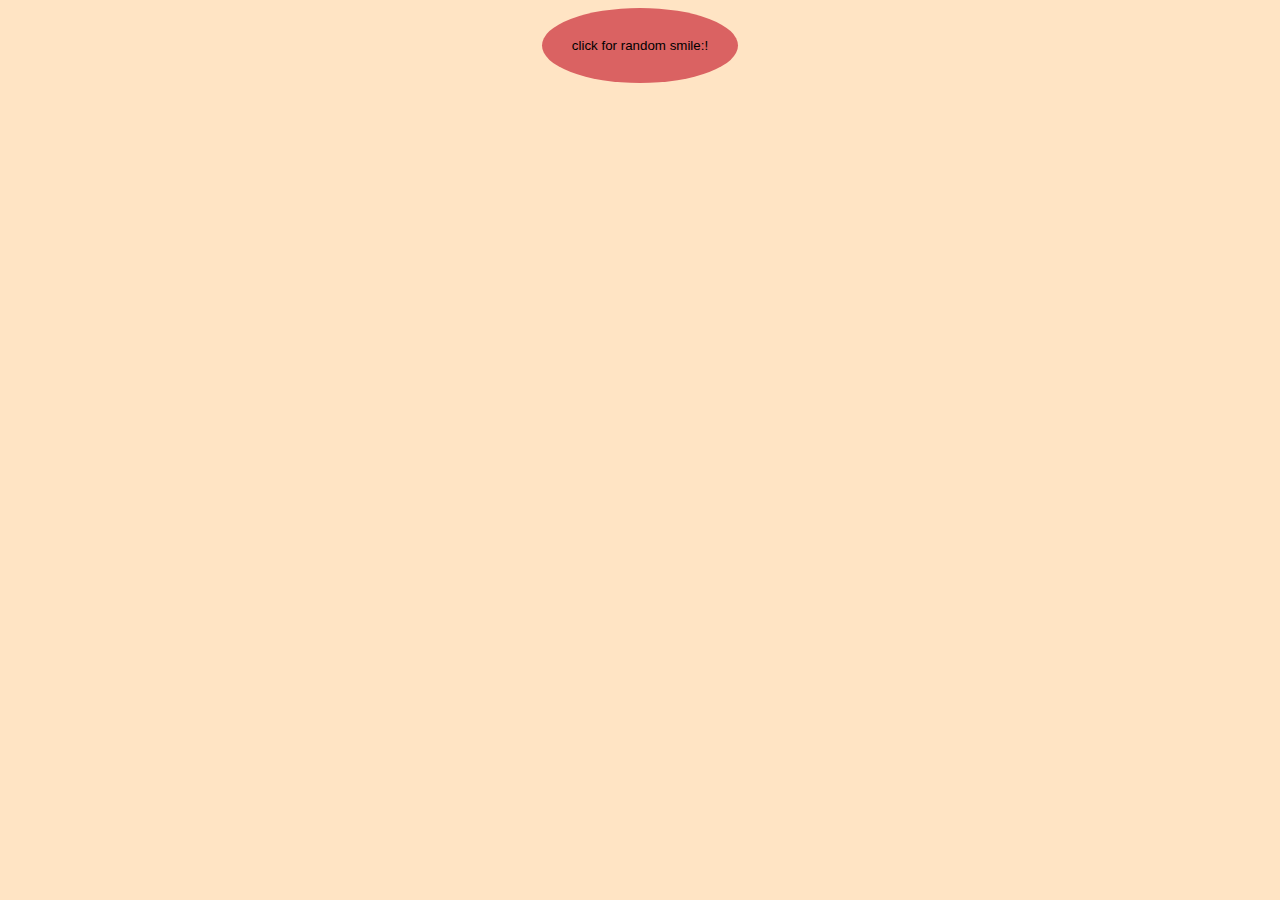
<file: HW36(DOM)/index.html>
<!DOCTYPE html>
<html lang="en">

<head>
    <meta charset="UTF-8">
    <meta http-equiv="X-UA-Compatible" content="IE=edge">
    <meta name="viewport" content="width=device-width, initial-scale=1.0">
    <link rel="stylesheet" href="style.css">
    <title>HW36</title>
</head>

<body>
    <div class="button-container">
        <button class="btn">click for random smile:!</button>
    </div>
    <div class="smile-container">

    </div>
    <script src="script.js"></script>
</body>

</html>
</file>
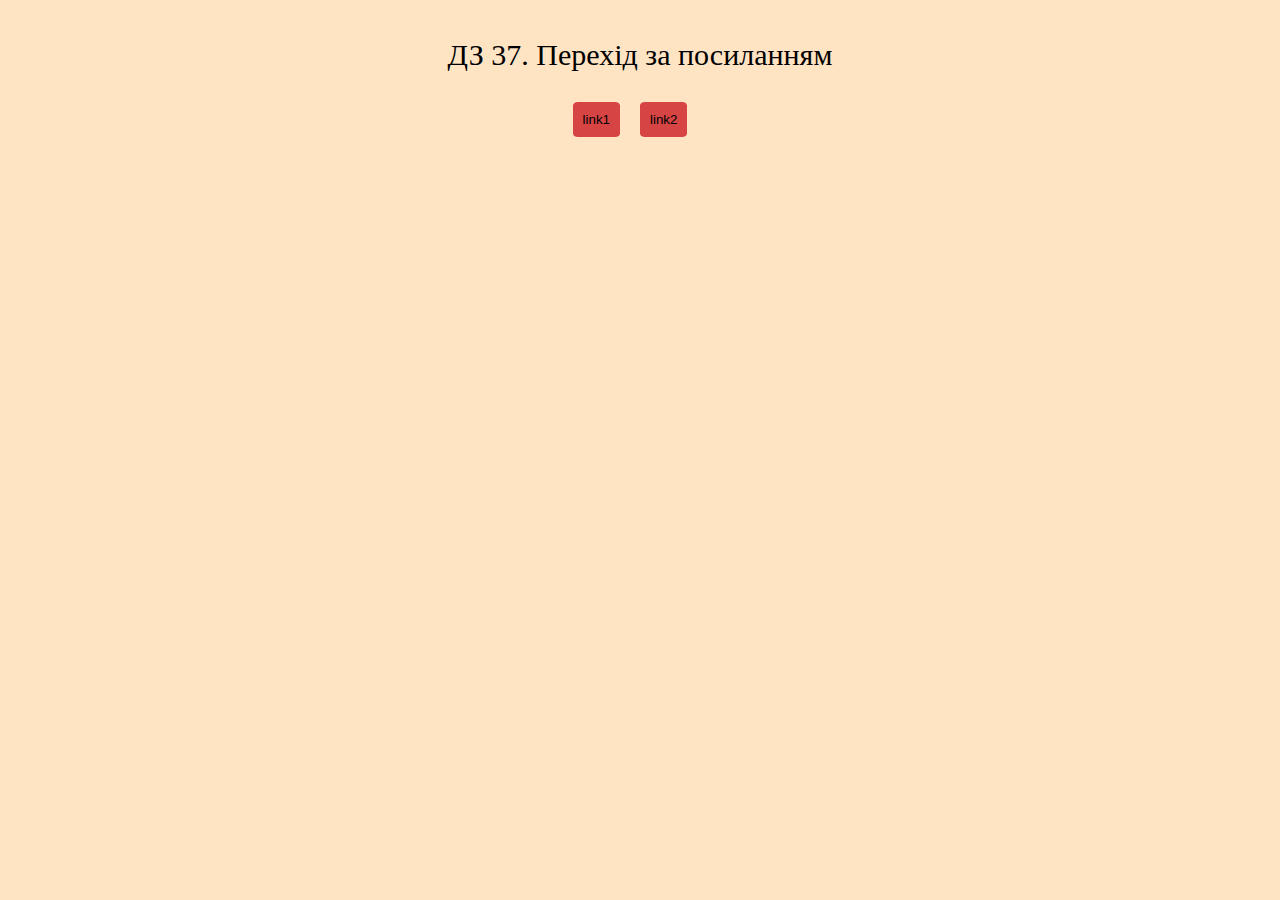
<file: HW37/index.html>
<!DOCTYPE html>
<html lang="en">

<head>
    <meta charset="UTF-8">
    <meta http-equiv="X-UA-Compatible" content="IE=edge">
    <meta name="viewport" content="width=device-width, initial-scale=1.0">
    <link rel="stylesheet" href="style.css">
    <title>HW37</title>
</head>

<body>

    <div class="container">
        <a target="_blank" class="link" href="www.youtube.com/watch?v=miukmWDnEw4">
            <button class="btn ">link1</button>
        </a>
        <a target="_blank" class="link" href="github.com/vanyaruda/Ruda_FrontPro_10.01">
            <button class="btn ">link2</button>
        </a>
    </div>



    <script src="script.js"></script>
</body>

</html>
</file>
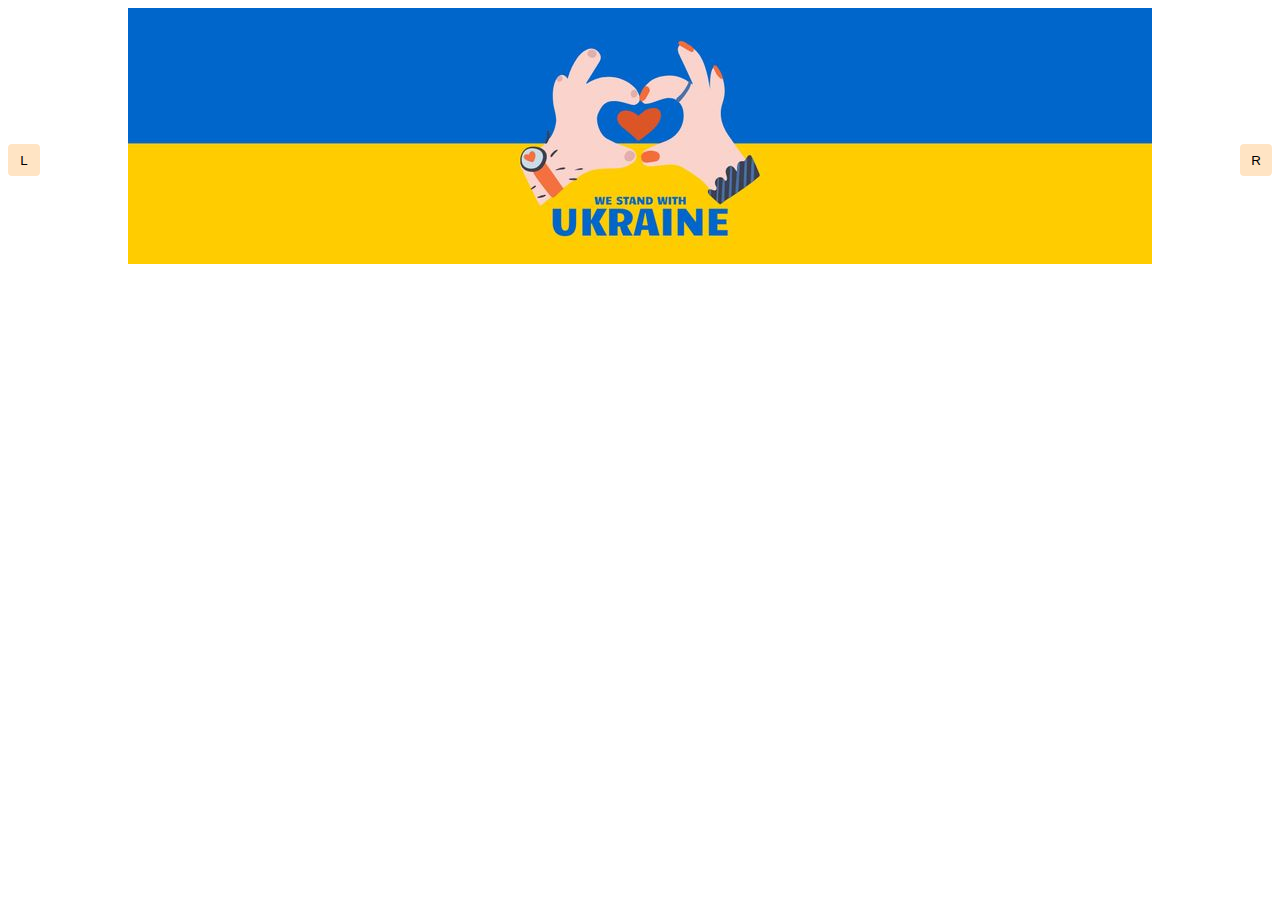
<file: HW38/index.html>
<!DOCTYPE html>
<html lang="en">

<head>
    <meta charset="UTF-8">
    <meta http-equiv="X-UA-Compatible" content="IE=edge">
    <meta name="viewport" content="width=device-width, initial-scale=1.0">
    <link rel="stylesheet" href="style.css">
    <title>Slider</title>
</head>

<body>
    <div class="carousel-container">
        <div class="image-container"></div>
        <div class="buttons-container">
            <button class="buttons-caorusel caorusel-left">L</button>
            <button class="buttons-caorusel caorusel-right">R</button>
        </div>
    </div>



    <script src="scripts.js"></script>
</body>

</html>
</file>
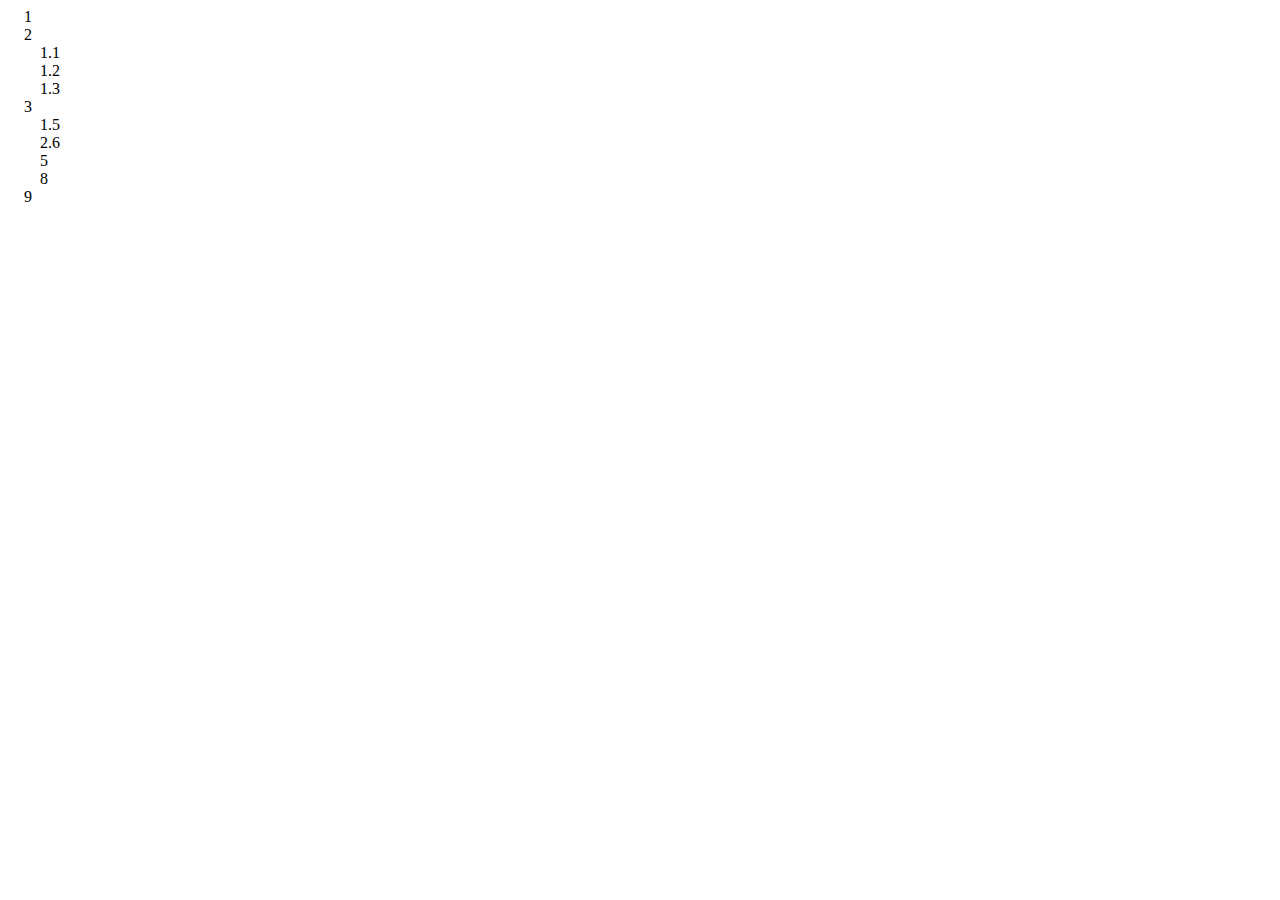
<file: HW39/index.html>
<!DOCTYPE html>
<html lang="en">

<head>
    <meta charset="UTF-8">
    <meta http-equiv="X-UA-Compatible" content="IE=edge">
    <meta name="viewport" content="width=device-width, initial-scale=1.0">
    <link rel="stylesheet" href="style.css">
    <title>generateList</title>
</head>

<body>
    <div id="list-container"></div>

    <script src="scripts.js"></script>
</body>

</html>
</file>
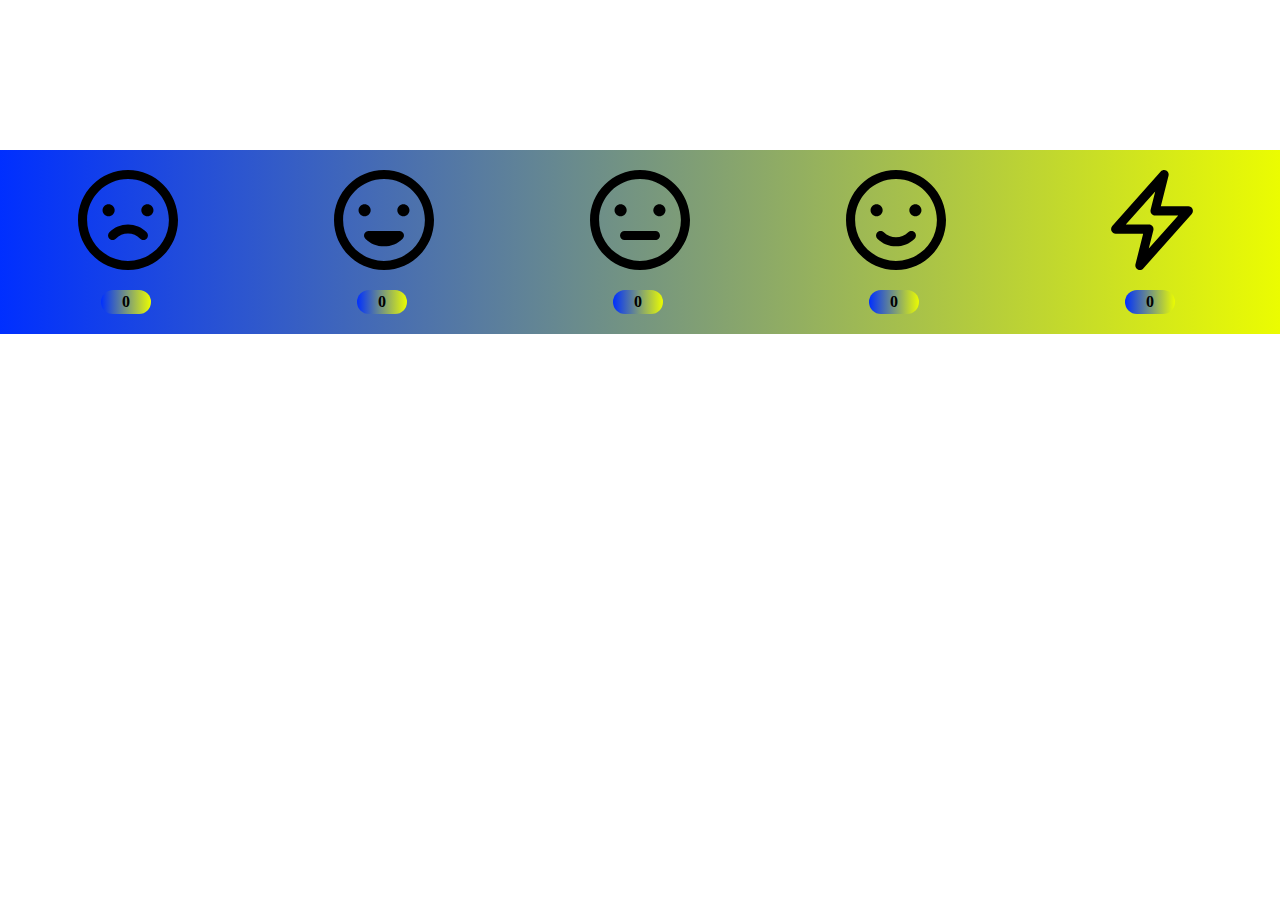
<file: HW40/index.html>
<!DOCTYPE html>
<html lang="en">

<head>
    <meta charset="UTF-8">
    <meta http-equiv="X-UA-Compatible" content="IE=edge">
    <meta name="viewport" content="width=device-width, initial-scale=1.0">
    <link rel="stylesheet" href="style.css">
    <title>Голосование 40</title>
</head>

<body>
    <div class="container">
        <article class="items-container">
            <img class="items" src="images/1.svg" alt="">
            <button class='clicker'>0</button>
        </article>
        <article class="items-container">
            <img class="items" src="images/2.svg" alt="">
            <button class='clicker'>0</button>
        </article>
        <article class="items-container">
            <img class="items" src="images/3.svg" alt="">
            <button class='clicker'>0</button>
        </article>
        <article class="items-container">
            <img class="items" src="images/4.svg" alt="">
            <button class='clicker'>0</button>
        </article>
        <article class="items-container">
            <img class="items" src="images/5.svg" alt="">
            <button class='clicker'>0</button>
        </article>

    </div>




    <script src="scripts.js"></script>
</body>

</html>
</file>
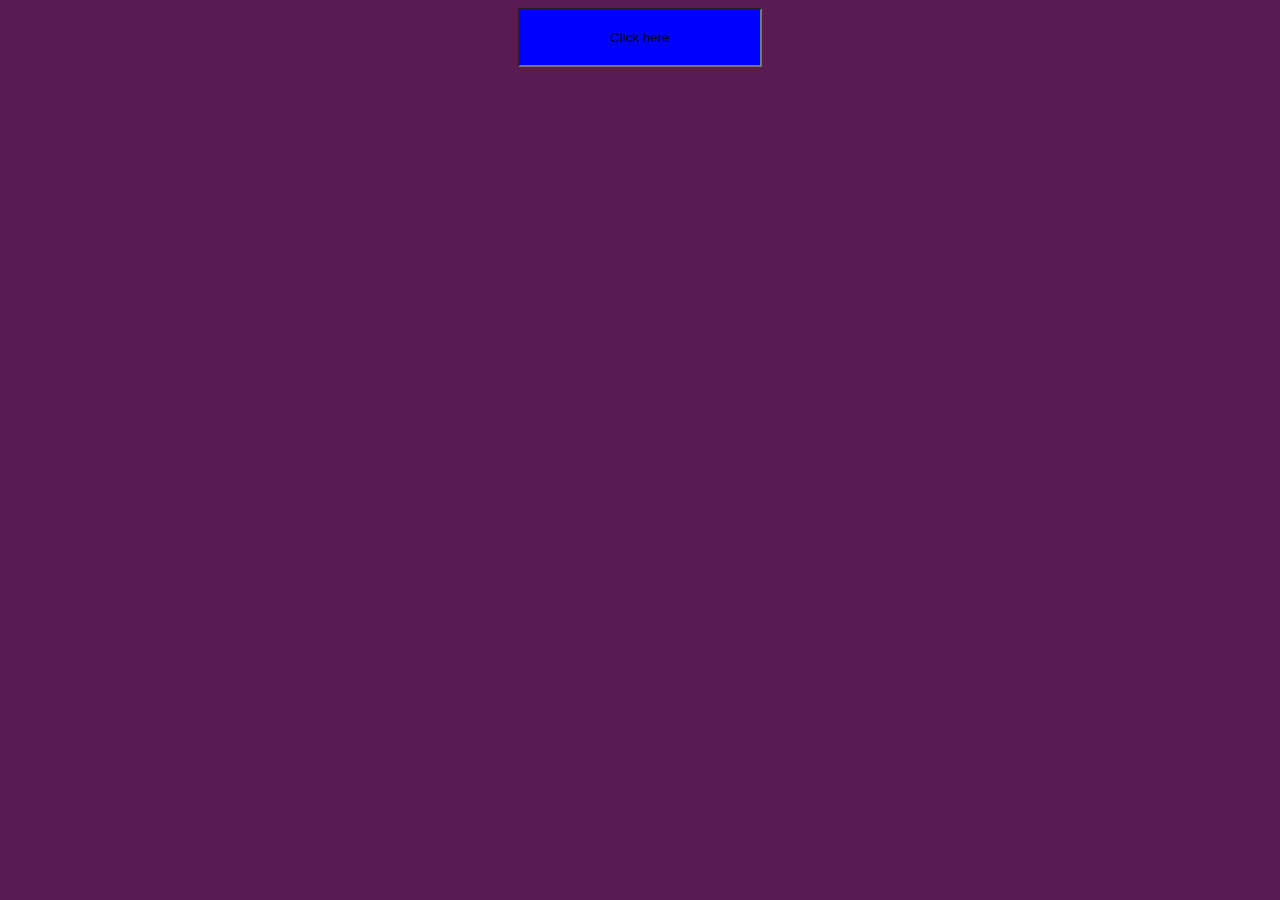
<file: HW34(DOM)/index_HW_34.html>
<!DOCTYPE html>
<html lang="en">

<head>
    <meta charset="UTF-8">
    <meta http-equiv="X-UA-Compatible" content="IE=edge">
    <link rel="stylesheet" href="style.css">
    <meta name="viewport" content="width=device-width, initial-scale=1.0">
    <title>HW34</title>
</head>

<body>
    <header>
        <input type="text" class="Inp" placeholder="Click here">

        <div class="wrapper">
            <div class="wrapper-item">smth text</div>
        </div>

    </header>

    <script src="scripts_34.js"></script>
</body>

</html>
</file>
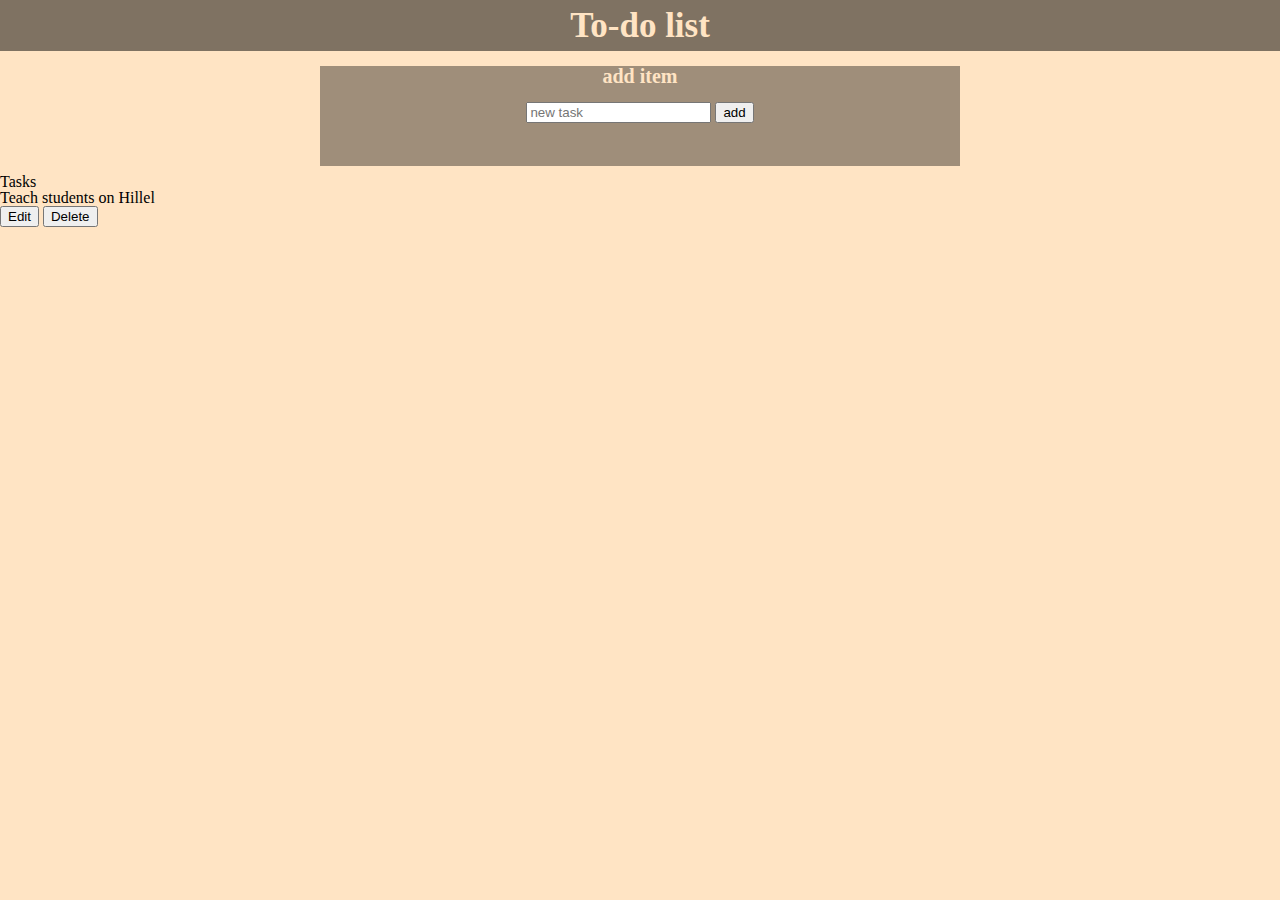
<file: mentorDOMpractic/indexDOM.html>
<!DOCTYPE html>
<html lang="en">

<head>
    <meta charset="UTF-8">
    <meta http-equiv="X-UA-Compatible" content="IE=edge">
    <link rel="stylesheet" href="styleDOM.css">
    <link rel="stylesheet" href="reset.css">
    <meta name="viewport" content="width=device-width, initial-scale=1.0">
    <title>To-do list</title>
</head>

<body>
    <header class="header">
        <div class="container">
            <h1 class="header-text">To-do list </h1>
        </div>
    </header>
    <main class="main">
        <section class="add-task">
            <h2>add item</h2>
            <p class="successfully">Task added successfully</p>
            <form id="addForm">
                <div class="row">
                    <input type="text" class="formInput" placeholder="new task">
                    <button class="addBtn">add</button>
                </div>
            </form>
        </section>
        <section class="tasks">
            <h2>Tasks</h2>
            <div class="wrapper">
                <div class="task">
                    <p class="item-text">
                        Teach students on Hillel
                    </p>
                    <div class="buttons">
                        <button class="btn Edit" type="button">Edit</button>
                        <button class="btn Delete" type="button">Delete</button>
                    </div>
                </div>
            </div>
        </section>

    </main>




    <script src="scriptsDOM.js"></script>
</body>

</html>
</file>
<file: HW36(DOM)/style.css>
body{
    background-color: bisque;
}
.button-container{
    display: flex;
    align-items: center;
    justify-content: center;
    margin-bottom: 25%;
}
.btn{
    background-color: #da6262;
    border: 0;
    padding: 30px;
    border-radius: 50%;
    cursor: pointer;
}
.smile-container{
display: flex;
align-items: center;
justify-content: center;

}
</file>
<file: HW37/style.css>
.container{
    display: flex;
    align-items: center;
    justify-content: center;
}
.btn{
    background-color: #d64444;
    border-radius: 10%;
    padding: 10px;
    cursor:pointer;
    border: none;
    margin-right: 20px;
}
</file>
<file: HW38/style.css>
body{   
    display: flex;
    flex-direction: column;
    justify-content: flex-start;
    align-items: center;
}

.carousel-container{
    width: 100%;
    display: flex;
    flex-direction: column;
    align-items: center;
}
.buttons-container{
    position: relative;
    width: 100%;
    height: 100%;
}
.buttons-caorusel{
    cursor: pointer;
    position: absolute;
    top: -120px;
    width: 32px;
    height: 32px;
    background-color: bisque;
    border: none;
    border-radius: 4px;
}

.caorusel-left{
    left: 0;
    
}

.caorusel-right{
    right: 0;
}
.image-container{
    display: flex;
    align-items: center;
    width: 100%;
    overflow: hidden;
}
.image-wrapper{
    display: flex;
    justify-content: center;
    align-items: center;
    min-width: 100%;
    transition: margin 1s;
}

.carousel-img{
max-width: 100%;
max-height: 100%;
}
</file>
<file: HW39/style.css>
ul {
    list-style-type: none;
    margin: 0;
    padding: 0;
  }
  
  li {
    margin: 0;
    padding: 0 0 0 1em;
  }
  
  li > ul {
    margin-left: 1em;
  }
</file>
<file: HW34(DOM)/style.css>
body{
background-color: rgb(90, 26, 82);

}
.Inp{
  display: flex;
  align-items: center;
    width: 200px;
    padding: 20px;
    background-color: blue;
    align-items: center;
    text-align: center;
    
    margin: auto;

}
::placeholder{
    color: black;
}

.wrapper{
    margin-top: 50px;
    position: relative;
    
}

.wrapper-item{
text-align: center;
    position: absolute;
    top:0;
    left: 0;
    width: 200px;
    background-color: bisque;
    padding: 30px;
    text-align: center;
    display: none;
}
</file>
<file: mentorDOMpractic/styleDOM.css>
body{
    font-family: Cambria, Cochin, Georgia, Times, 'Times New Roman', serif;
    font-style: 16px;
    font-weight: 400;
    min-height: 100vh;
    background-color: bisque;
}   
.header{
    font-style: 24px;
    width: 100%;
    display: flex;
    justify-content: center;
    font-weight: 700;
    padding: 8px 0;
    background-color: #00000080;
    margin-bottom: 15px;
}
.header-text{
    color: bisque;
    font-size: 35px;
    font-weight: 700;
}
.main{
    width: 100%;
margin: auto;
}
.add-task{
text-align: center;
    height: 100px;
    width: 50%;
margin: auto;
margin-bottom: 8px;
background-color: #00000060;
font-weight: 900;
}
.add-task h2{
    color: bisque;
    font-family: Cambria, Cochin, Georgia, Times, 'Times New Roman', serif;
    font-size: 20px;
}
.successfully{
    color: rgb(48, 255, 7);
    opacity: 0;
}
</file>
<file: HW40/style.css>
/* Reset all box sizing to content-box */
* {
    box-sizing: border-box;
  }
  
  /* Remove default margin and padding from all elements */
  html, body, h1, h2, h3, h4, h5, h6, p, ul, ol, li, dl, dt, dd, img, form, fieldset, legend, textarea, input[type="text"], input[type="password"], button {
    margin: 0;
    padding: 0;
  }
  
  /* Set default font size and line height */
  html {
    font-size: 16px;
    line-height: 1.5;
  }
  
  /* Remove list styling */
  ul, ol {
    list-style: none;
  }
  
  /* Remove default hyperlink styling */
  a {
    text-decoration: none;
    color: inherit;
  }
  
  /* Remove default styling from form elements */
  input, select, textarea, button {
    font-family: inherit;
    font-size: inherit;
    line-height: inherit;
  }

  

  .container{
    display: flex;
    justify-content: space-around;
    flex-wrap: wrap;
    align-items: center;
    margin-top: 150px;
    background: linear-gradient(
      90deg,
      rgb(0, 47, 255),
      rgb(235, 252, 1)
    );

  }

  .items-container{


  }

  .items{
    margin-top: 20px;
width: 100px;
height: 100px;
cursor: pointer;
margin-bottom: 20px;
display: block;

  }
  .clicker{
    font-weight: 900;
    border-radius: 20px;
    border: 0;
width: 50%;

margin-left: 23px;
background: linear-gradient(
    90deg,
    rgb(0, 47, 255),
    rgb(235, 252, 1)
  );
  margin-bottom: 20px;
  }
</file>
